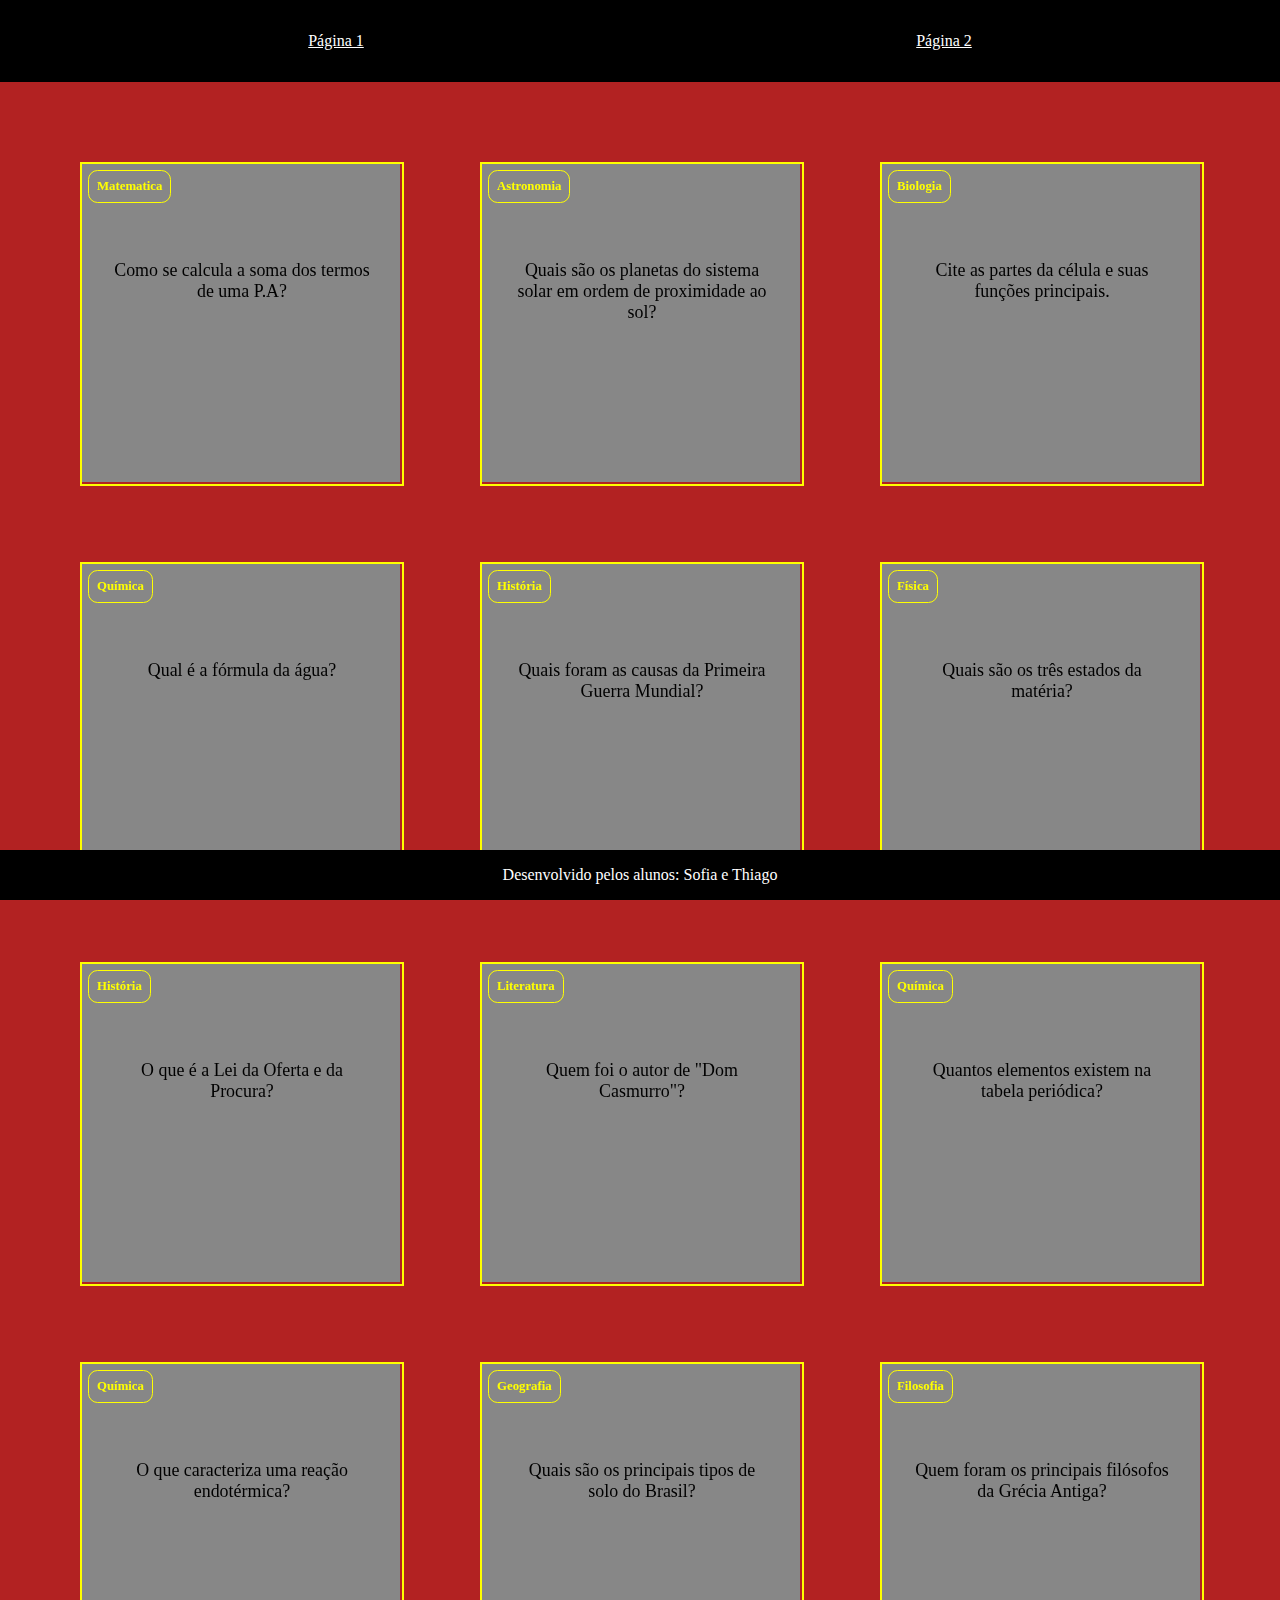
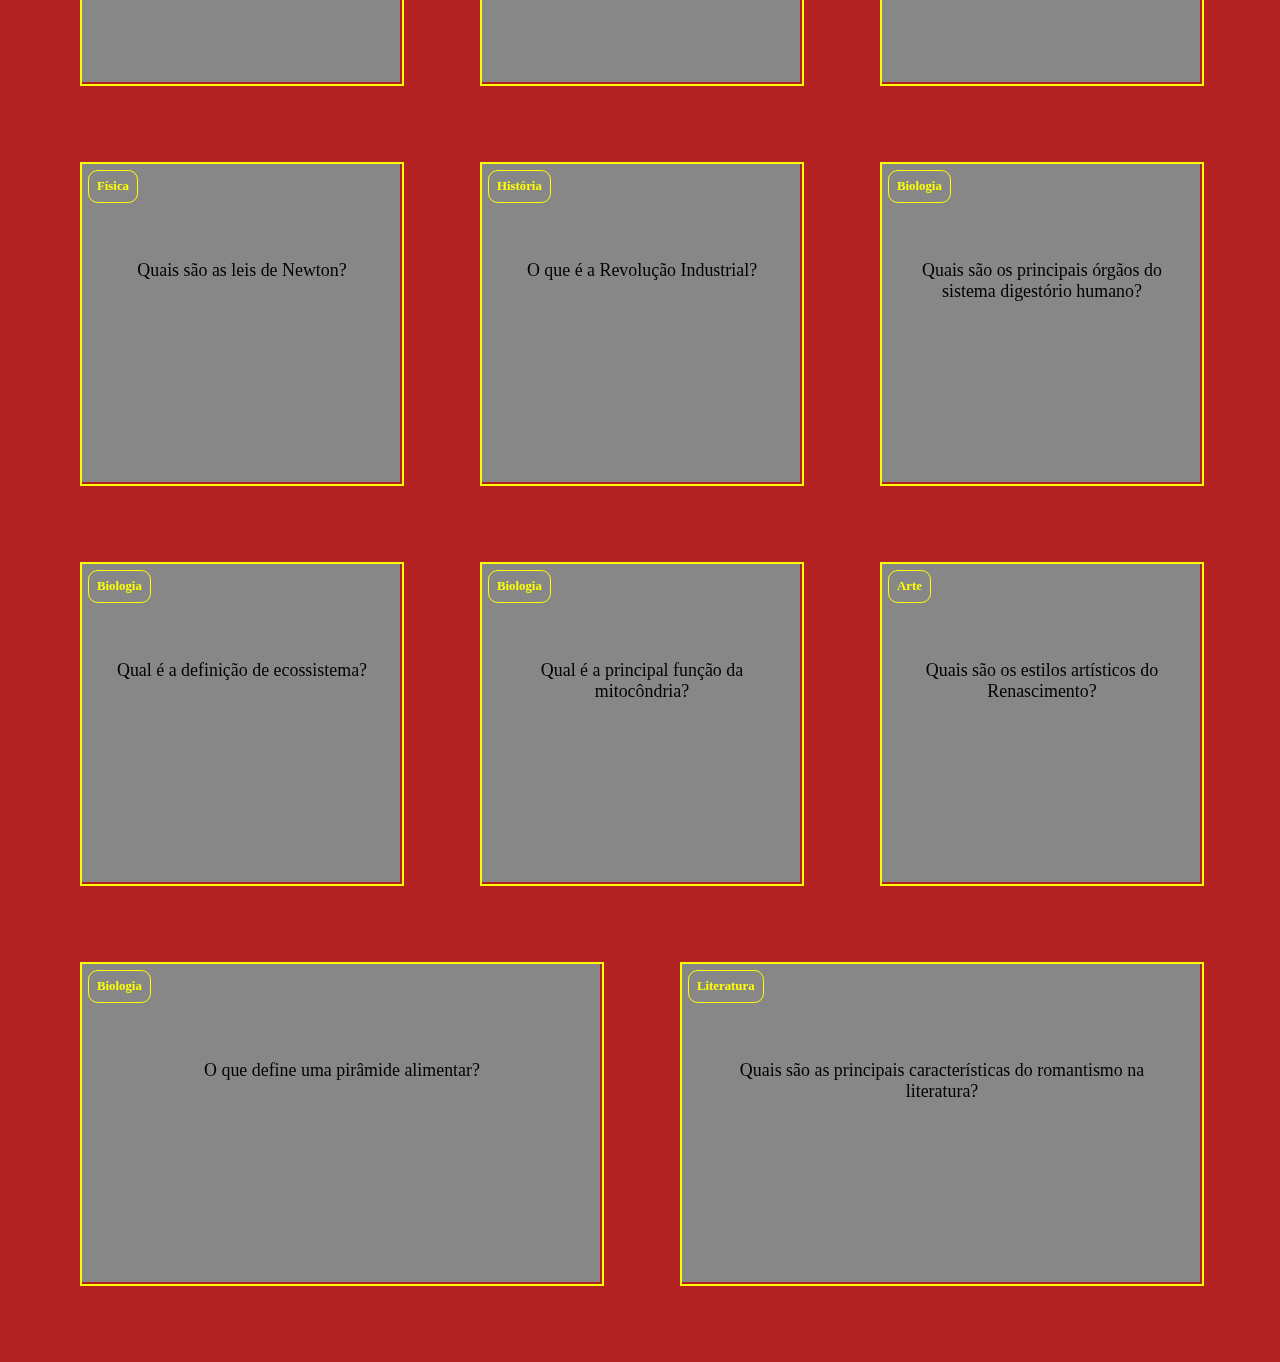
<file: index.html>
<!DOCTYPE html>
<html lang="pt-br">
<head>
    <meta charset="UTF-8">
    <meta name="viewport" content="width=device-width, initial-scale=1.0">
    <title>nao fodasse2</title>
    <link rel="stylesheet" href="style.css">
</head>
<body>
    <header>
      <a href="index.html">Página 1</a>
      <a href="pagina2.html">Página 2</a>
    </header>
    <section id="container">

    </section>

    <footer>
     <p>Desenvolvido pelos alunos: Sofia e Thiago</p>
    </footer>
    <script src="main.js"></script>
    <script src="perguntas.js"></script>
</body>
</html>
</file>
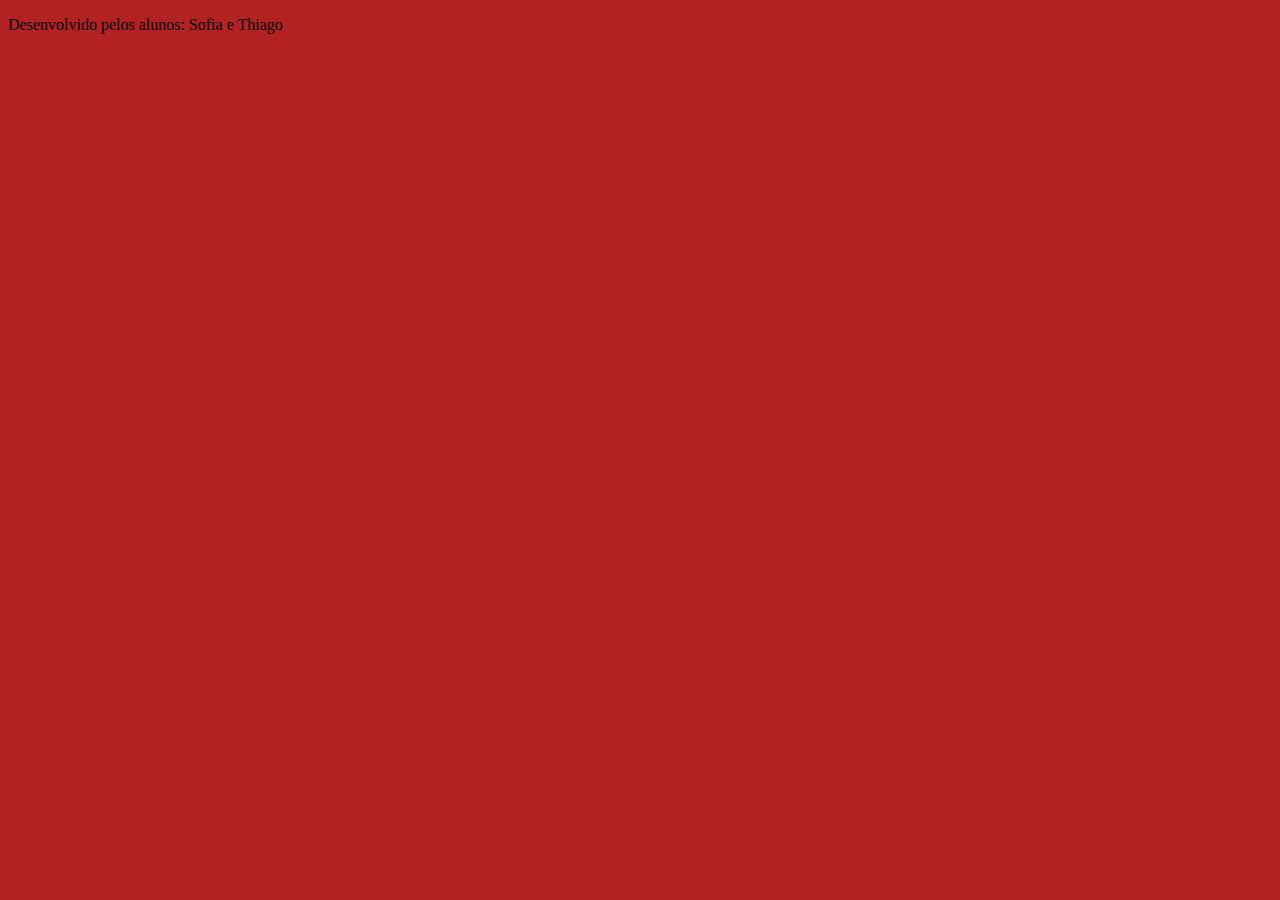
<file: 2 ano J/index.html>
<!DOCTYPE html>
<html lang="en">
<head>
    <meta charset="UTF-8">
    <meta name="viewport" content="width=device-width, initial-scale=1.0">
    <title>Document</title>
    <link rel="stylesheet" href="style.css">
</head>
<body>
    <section class="container">

    </section>

    <footer>
     <p>Desenvolvido pelos alunos: Sofia e Thiago</p>
    </footer>
</body>
</html>
</file>
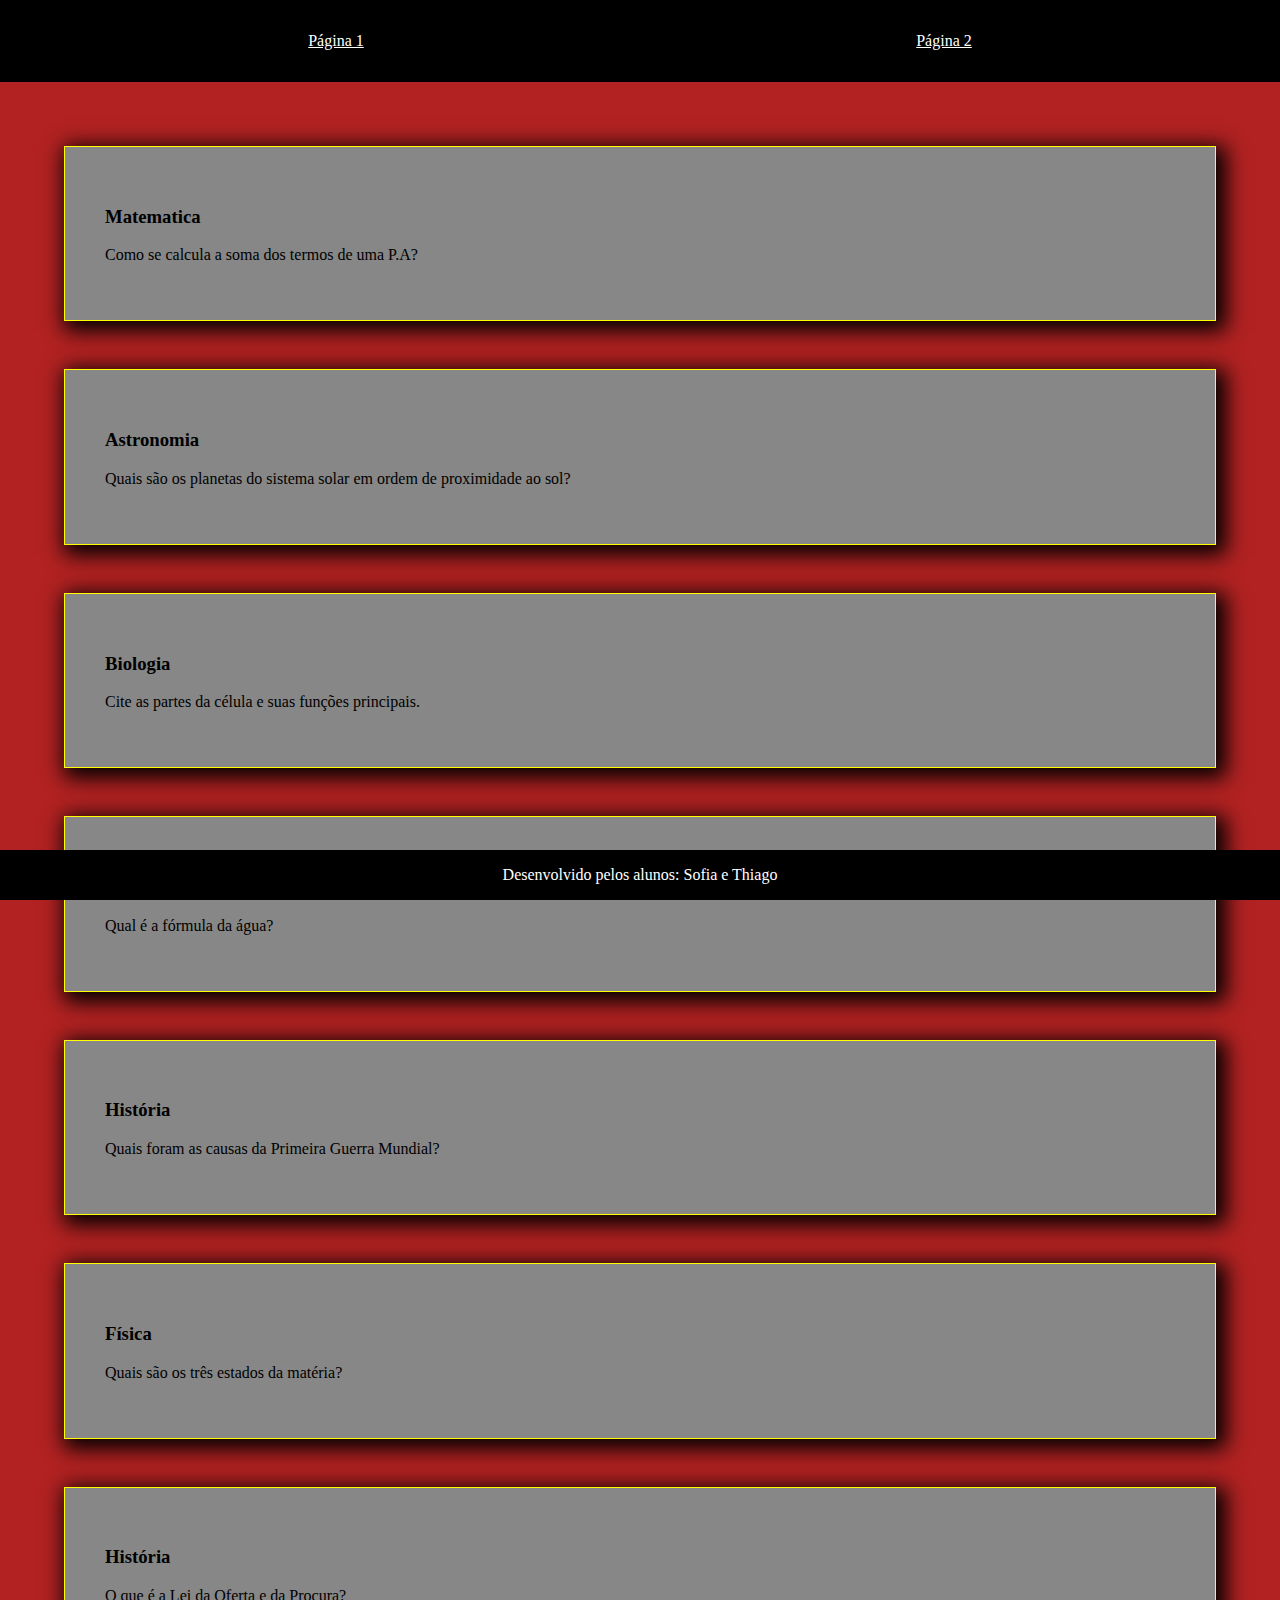
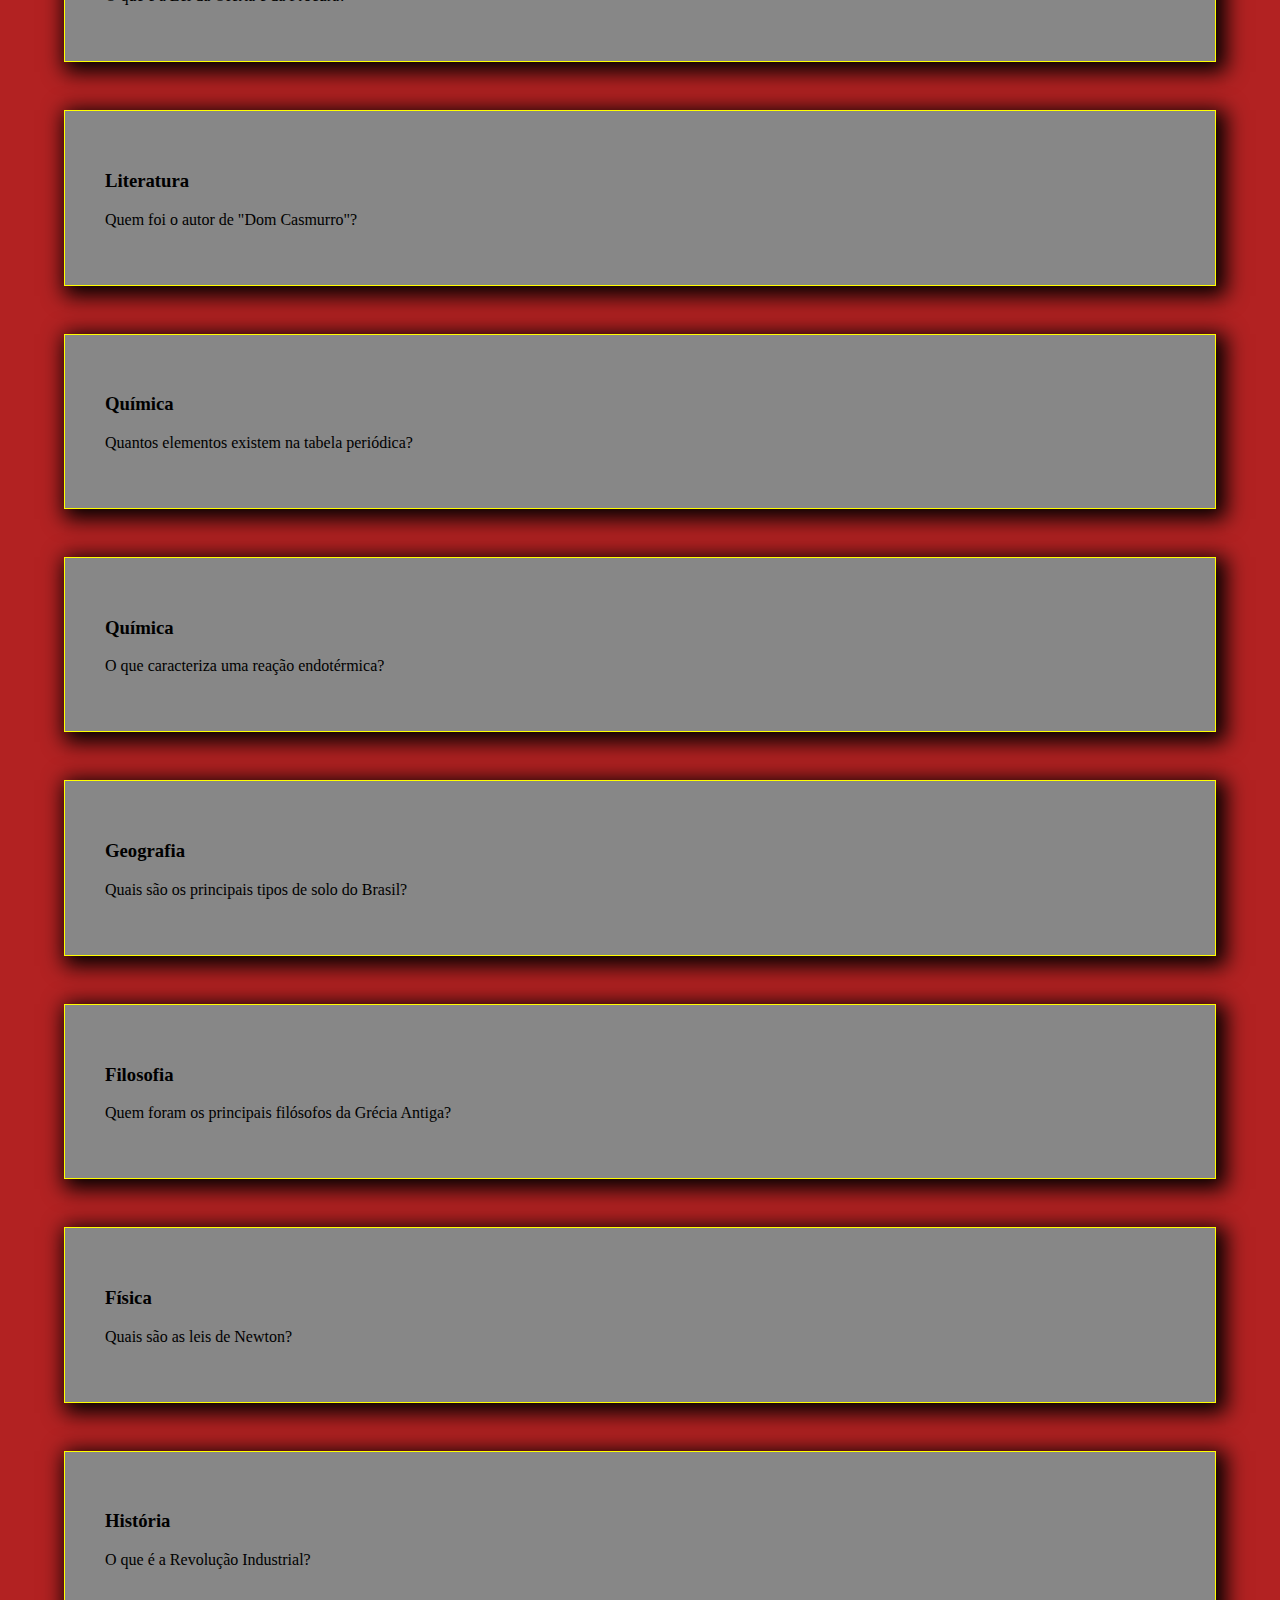
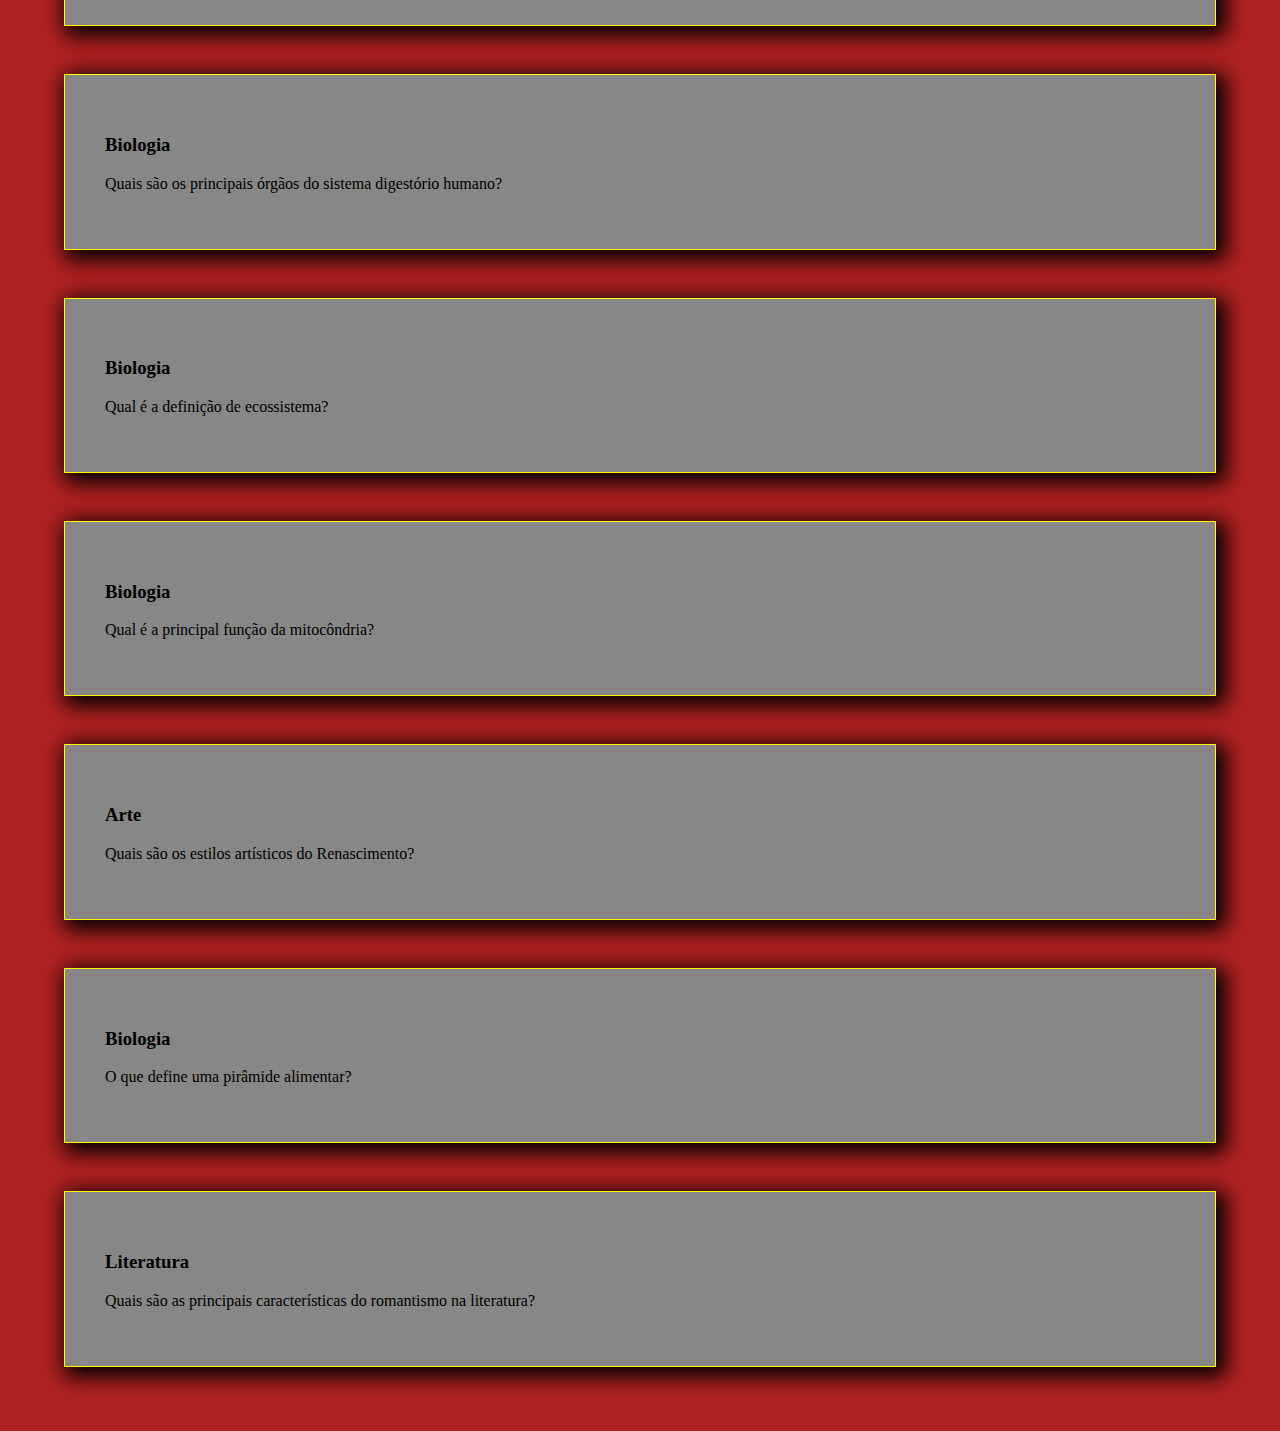
<file: pagina2.html>
<!DOCTYPE html>
<html lang="pt-br">
<head>
    <meta charset="UTF-8">
    <meta name="viewport" content="width=device-width, initial-scale=1.0">
    <title>nao fodasse2</title>
    <link rel="stylesheet" href="pagina2.css">
</head>
<body>
    <header>
      <a href="index.html">Página 1</a>
      <a href="pagina2.html">Página 2</a>
    </header>
    <section id="container">

    </section>

    <footer>
     <p>Desenvolvido pelos alunos: Sofia e Thiago</p>
    </footer>
    <script src="pagina2.js"></script>
    <script src="perguntas.js"></script>
</body>
</html>
</file>
<file: style.css>
:root{
    --fundo: #B22222;
    --cartao-frente: #878787;
    --cartao-verso: #712b2b;
    --destaque: #FFFF00;
    --preto: #000000;
    --branco: #ffffff;
}

body{
  background-color: var(--fundo);
  margin: 0;

}

header{
  background-color: var(--preto);
  display: flex;
  justify-content: space-around;
  padding: 2rem;
}

header a {
  color: var(--branco);
}


footer{
  background-color: var(--preto);
  position: fixed;
  bottom: 0;
  color: var(--branco);
  width: 100%;
  text-align: center;
}

#container{
    padding: 4rem;
    display: flex;
    gap: 3rem;
    align-items: center;
    justify-content: space-between;
    flex-wrap: wrap;
}

.cartao{
  flex-grow: 1;
  flex-basis: calc(33% - 6rem);
  height: 20rem;
  margin: 1rem;
}

.conteudo-cartao{
  background-color: var(--cartao-frente);
  height: 100%;
  text-align: center;
  transform-style: preserve-3d;
  transition: transform 300ms ease-in-out;
}

.conteudo-cartao h3{
  color: var(--destaque);
  border: 1px solid var(--destaque);
  position: absolute;
  margin: 0.5rem;
  padding: 0.5rem;
  text-align: left;
  border-radius: 0.6rem;
  font-size: 1vw;
  backface-visibility: hidden;
}

.conteudo-cartao p{
  margin-top: 4rem;
  padding: 2rem;
  font-size: 1.4vw;
}

.pergunta-cartao{
  font-weight: 500;
  border: 2px solid var(--destaque);
}

.resposta-cartao{
  font-weight: 700;
  color: var(--destaque);
  transform: rotateY(180deg);
  background-color: var(--cartao-verso);
  border: 2px solid var(--destaque);
}

.cartao.active .conteudo-cartao{
  transform: rotateY(180deg);
}

.pergunta-cartao, .resposta-cartao{
  backface-visibility: hidden;
  position: absolute;
  height: 100%;
  width: 100%;
}
</file>
<file: 2 ano J/style.css>
:root{
    --fundo: #B22222;
    --cartao-frente: #696969;
    --cartao-verso: #FFDEAD;
    --destaque: #FFFF00;
    --preto: #000000;
    --branco: #ffffff;
}

body{
  background-color: var(--fundo);

}
</file>
<file: pagina2.css>
:root{
    --fundo: #B22222;
    --cartao-frente: #878787;
    --cartao-verso: #712b2b;
    --destaque: #FFFF00;
    --preto: #000000;
    --branco: #ffffff;
}

body{
  background-color: var(--fundo);
  margin: 0;
}

header{
  background-color: var(--preto);
  display: flex;
  justify-content: space-around;
  padding: 2rem;
}

header a {
  color: var(--branco);
}


footer{
  background-color: var(--preto);
  position: fixed;
  bottom: 0;
  color: var(--branco);
  width: 100%;
  text-align: center;
}

#container{
    display: grid;
    gap: 3rem;
    padding: 4rem;
}

.cartao{
    background-color: var(--cartao-frente);
    padding: 40px;
    border: 1px solid var(--destaque);
    box-shadow: 5px 5px 20px 5px var(--preto);
}

.cartao:hover{
    transform: scale(1.02);
}

.resposta-cartao{
    background-color: var(--cartao-verso);
    padding: 40px;
    color: var(--branco);
    display: none;
}
</file>
